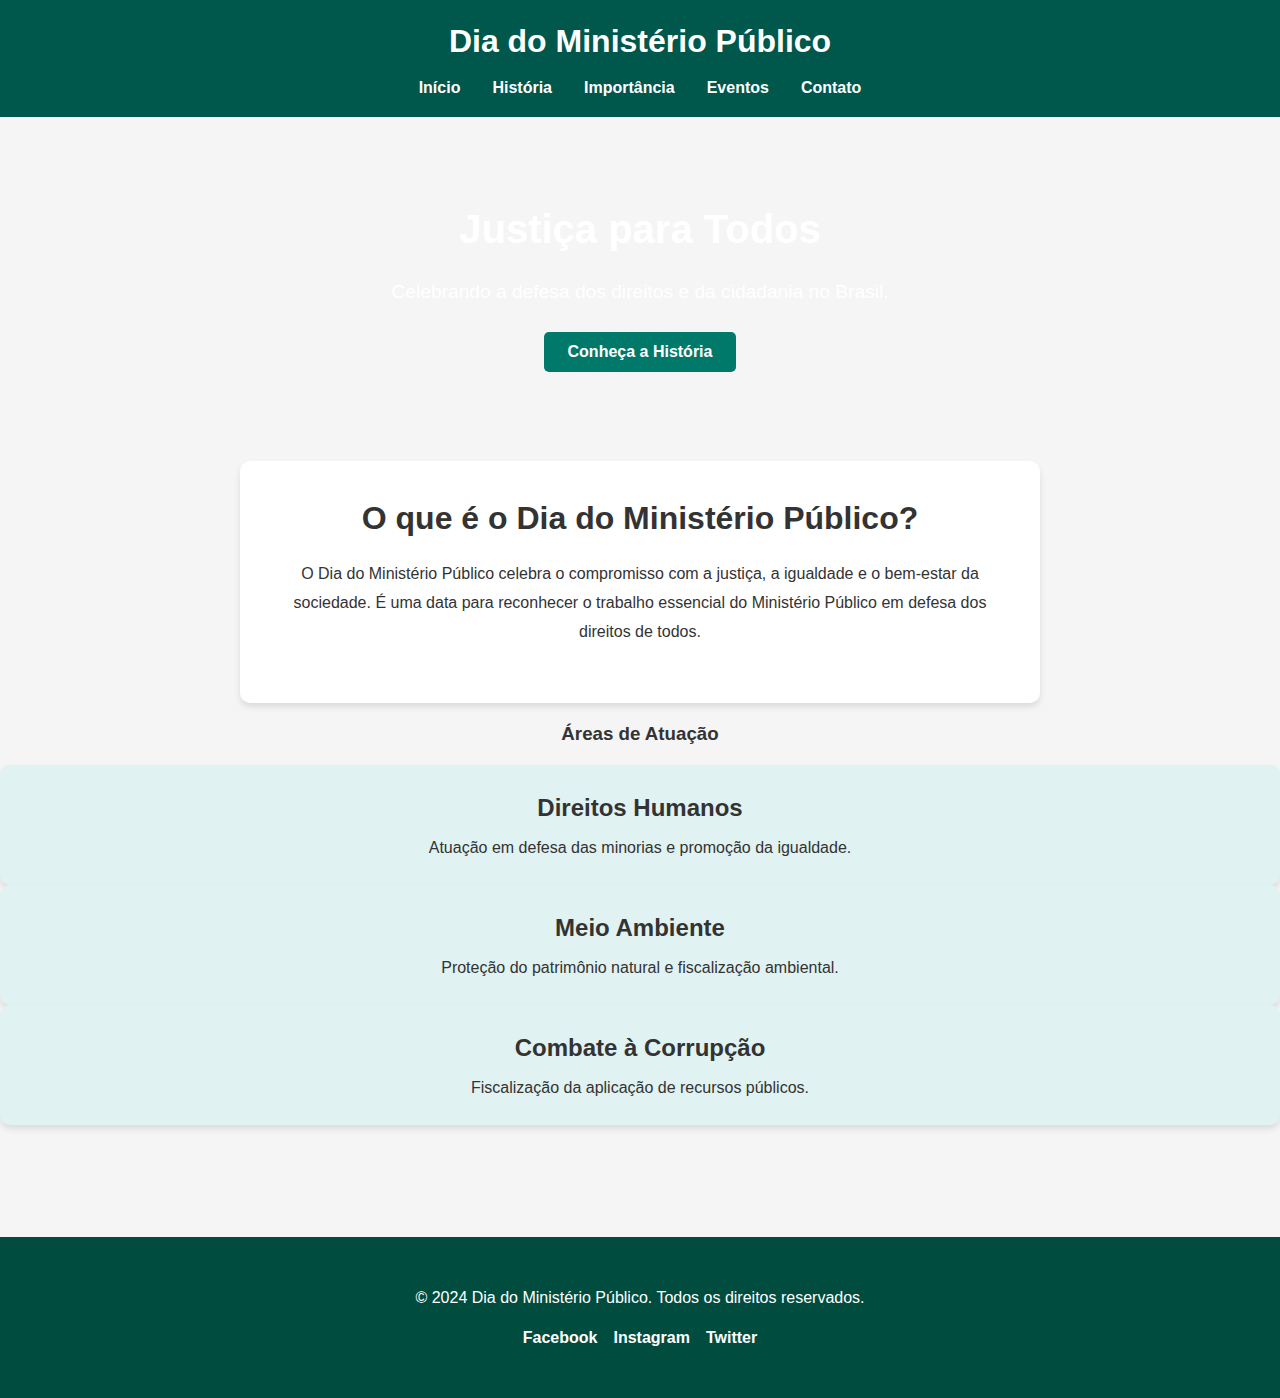
<file: index.html>
<!DOCTYPE html>
<html lang="pt-BR">
<head>
    <meta charset="UTF-8">
    <meta name="viewport" content="width=device-width, initial-scale=1.0">
    <title>Dia do Ministério Público</title>
    <link rel="stylesheet" href="styles.css">
</head>
<body>
    <header>
        <div class="logo">
            <h1>Dia do Ministério Público</h1>
        </div>
        <nav>
            <ul>
                <li><a href="index.html">Início</a></li>
                <li><a href="historia.html">História</a></li>
                <li><a href="importancia.html">Importância</a></li>
                <li><a href="eventos.html">Eventos</a></li>
                <li><a href="contato.html">Contato</a></li>
            </ul>
        </nav>
    </header>

    <section class="hero">
        <div class="hero-text">
            <h2>Justiça para Todos</h2>
            <p>Celebrando a defesa dos direitos e da cidadania no Brasil.</p>
            <a href="historia.html" class="btn">Conheça a História</a>
        </div>
    </section>

    <main>
        <section class="about">
            <h3>O que é o Dia do Ministério Público?</h3>
            <p>
                O Dia do Ministério Público celebra o compromisso com a justiça, a igualdade e o bem-estar da sociedade.
                É uma data para reconhecer o trabalho essencial do Ministério Público em defesa dos direitos de todos.
            </p>
        </section>

        <section class="features">
            <div class="tamanho">
                <h3>Áreas de Atuação</h3>
            </div>
            <div class="cards">
                <div class="card">
                    <h4>Direitos Humanos</h4>
                    <p>Atuação em defesa das minorias e promoção da igualdade.</p>
                </div>
                <div class="card">
                    <h4>Meio Ambiente</h4>
                    <p>Proteção do patrimônio natural e fiscalização ambiental.</p>
                </div>
                <div class="card">
                    <h4>Combate à Corrupção</h4>
                    <p>Fiscalização da aplicação de recursos públicos.</p>
                </div>
            </div>
        </section>
    </main>

    <footer>
        <p>&copy; 2024 Dia do Ministério Público. Todos os direitos reservados.</p>
        <ul class="social">
            <li><a href="#">Facebook</a></li>
            <li><a href="#">Instagram</a></li>
            <li><a href="#">Twitter</a></li>
        </ul>
    </footer>
</body>
</html>
</file>
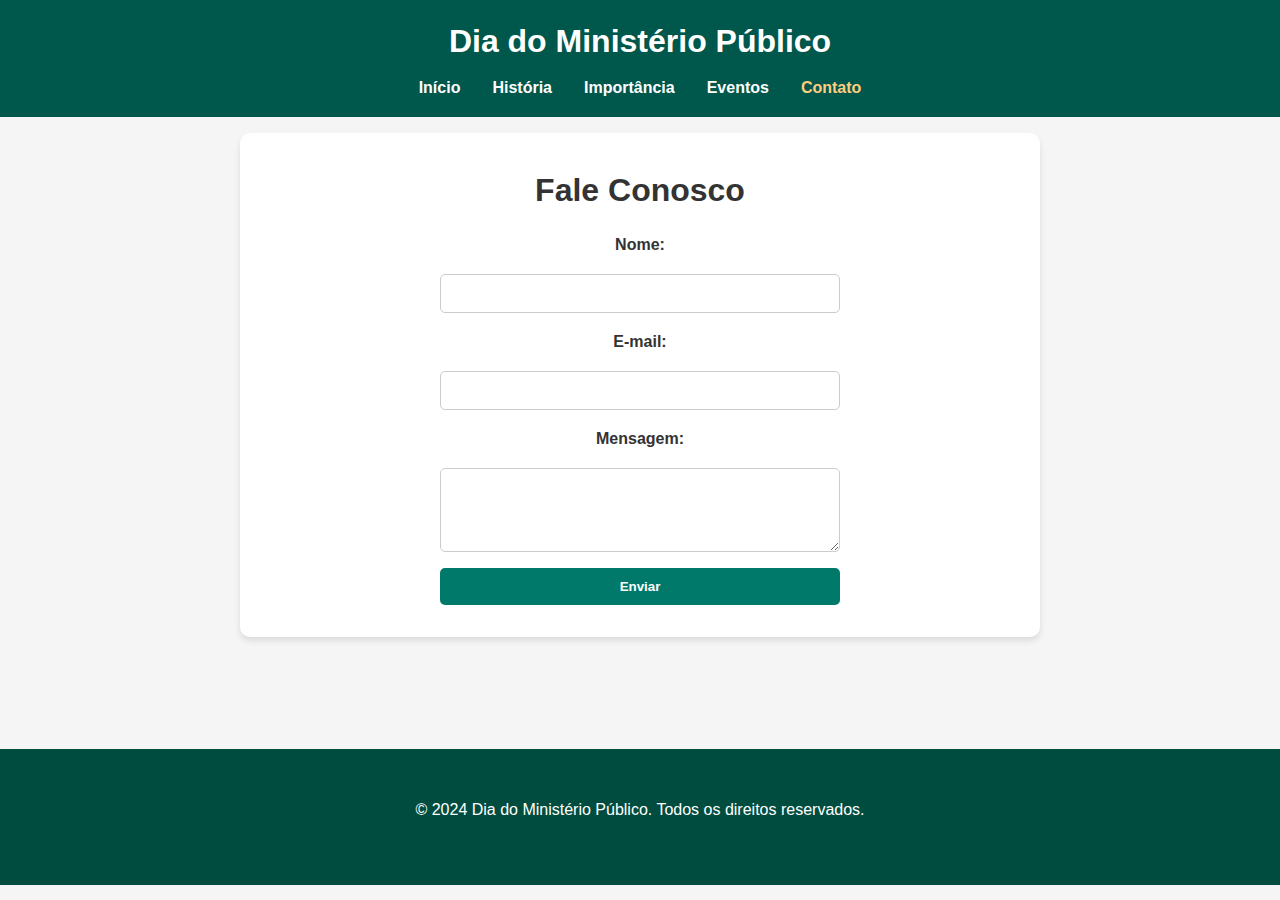
<file: contato.html>
<!DOCTYPE html>
<html lang="pt-BR">
<head>
    <meta charset="UTF-8">
    <meta name="viewport" content="width=device-width, initial-scale=1.0">
    <title>Contato - Ministério Público</title>
    <link rel="stylesheet" href="styles.css">
</head>
<body>
    <header>
        <div class="logo">
            <h1>Dia do Ministério Público</h1>
        </div>
        <nav>
            <ul>
                <li><a href="index.html">Início</a></li>
                <li><a href="historia.html">História</a></li>
                <li><a href="importancia.html">Importância</a></li>
                <li><a href="eventos.html">Eventos</a></li>
                <li><a href="contato.html" class="active">Contato</a></li>
            </ul>
        </nav>
    </header>

    <main>
        <section class="contact">
            <h2>Fale Conosco</h2>
            <form action="#">
                <label for="name">Nome:</label>
                <input type="text" id="name" name="name" required>

                <label for="email">E-mail:</label>
                <input type="email" id="email" name="email" required>

                <label for="message">Mensagem:</label>
                <textarea id="message" name="message" rows="4" required></textarea>

                <button type="submit">Enviar</button>
            </form>
        </section>
    </main>

    <footer>
        <p>&copy; 2024 Dia do Ministério Público. Todos os direitos reservados.</p>
    </footer>
</body>
</html>
</file>
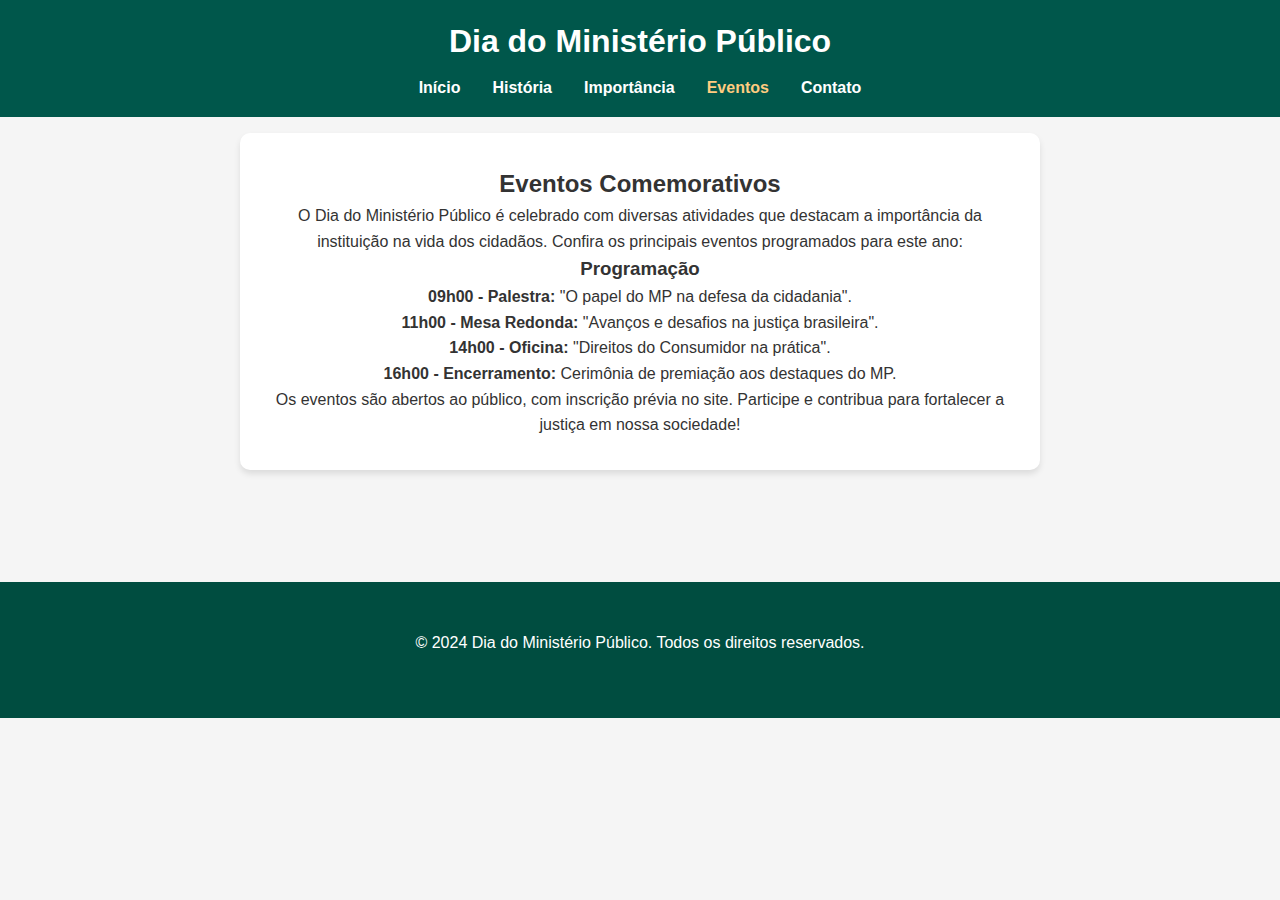
<file: eventos.html>
<!DOCTYPE html>
<html lang="pt-BR">
<head>
    <meta charset="UTF-8">
    <meta name="viewport" content="width=device-width, initial-scale=1.0">
    <title>Eventos do Ministério Público</title>
    <link rel="stylesheet" href="styles.css">
</head>
<body>
    <header>
        <div class="logo">
            <h1>Dia do Ministério Público</h1>
        </div>
        <nav>
            <ul>
                <li><a href="index.html">Início</a></li>
                <li><a href="historia.html">História</a></li>
                <li><a href="importancia.html">Importância</a></li>
                <li><a href="eventos.html" class="active">Eventos</a></li>
                <li><a href="contato.html">Contato</a></li>
            </ul>
        </nav>
    </header>

    <main>
        <section class="events">
            <h2>Eventos Comemorativos</h2>
            <p>
                O Dia do Ministério Público é celebrado com diversas atividades que destacam a importância
                da instituição na vida dos cidadãos. Confira os principais eventos programados para este ano:
            </p>
            <h3>Programação</h3>
            <ul class="lista">
                <li><strong>09h00 - Palestra:</strong> "O papel do MP na defesa da cidadania".</li>
                <li><strong>11h00 - Mesa Redonda:</strong> "Avanços e desafios na justiça brasileira".</li>
                <li><strong>14h00 - Oficina:</strong> "Direitos do Consumidor na prática".</li>
                <li><strong>16h00 - Encerramento:</strong> Cerimônia de premiação aos destaques do MP.</li>
            </ul>
            <p>
                Os eventos são abertos ao público, com inscrição prévia no site. Participe e contribua para
                fortalecer a justiça em nossa sociedade!
            </p>
        </section>
    </main>

    <footer>
        <p>&copy; 2024 Dia do Ministério Público. Todos os direitos reservados.</p>
    </footer>
</body>
</html>
</file>
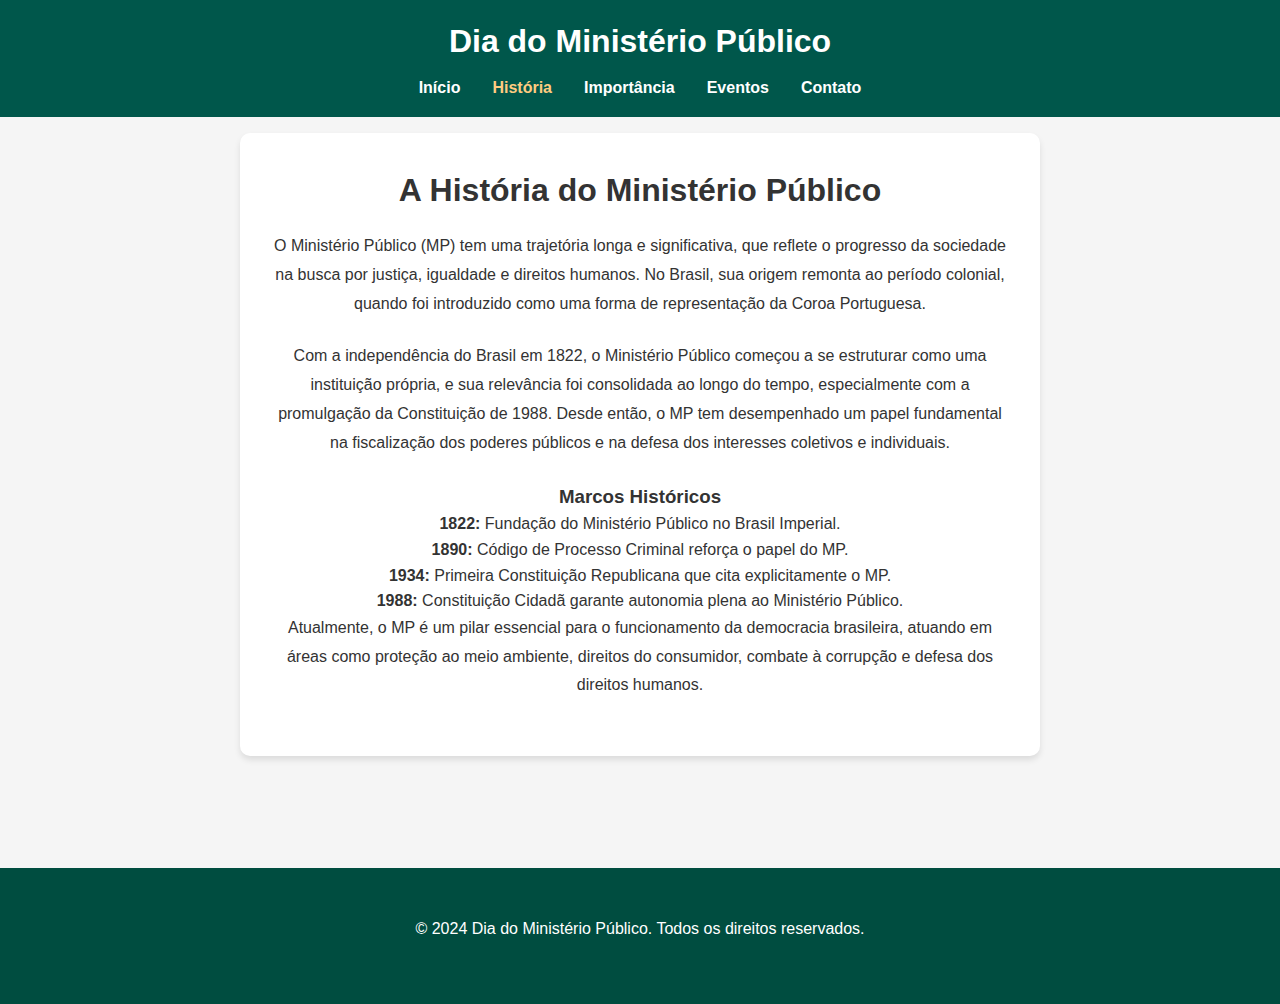
<file: historia.html>
<!DOCTYPE html>
<html lang="pt-BR">
<head>
    <meta charset="UTF-8">
    <meta name="viewport" content="width=device-width, initial-scale=1.0">
    <title>História do Ministério Público</title>
    <link rel="stylesheet" href="styles.css">
</head>
<body>
    <header>
        <div class="logo">
            <h1>Dia do Ministério Público</h1>
        </div>
        <nav>
            <ul>
                <li><a href="index.html">Início</a></li>
                <li><a href="historia.html" class="active">História</a></li>
                <li><a href="importancia.html">Importância</a></li>
                <li><a href="eventos.html">Eventos</a></li>
                <li><a href="contato.html">Contato</a></li>
            </ul>
        </nav>
    </header>

    <main>
        <section class="history">
            <h2>A História do Ministério Público</h2>
            <p>
                O Ministério Público (MP) tem uma trajetória longa e significativa, que reflete o progresso
                da sociedade na busca por justiça, igualdade e direitos humanos. No Brasil, sua origem remonta ao
                período colonial, quando foi introduzido como uma forma de representação da Coroa Portuguesa.
            </p>
            <p>
                Com a independência do Brasil em 1822, o Ministério Público começou a se estruturar como uma
                instituição própria, e sua relevância foi consolidada ao longo do tempo, especialmente com a
                promulgação da Constituição de 1988. Desde então, o MP tem desempenhado um papel fundamental
                na fiscalização dos poderes públicos e na defesa dos interesses coletivos e individuais.
            </p>
            <h3>Marcos Históricos</h3>
            <ul class="lista">
                <li><strong>1822:</strong> Fundação do Ministério Público no Brasil Imperial.</li>
                <li><strong>1890:</strong> Código de Processo Criminal reforça o papel do MP.</li>
                <li><strong>1934:</strong> Primeira Constituição Republicana que cita explicitamente o MP.</li>
                <li><strong>1988:</strong> Constituição Cidadã garante autonomia plena ao Ministério Público.</li>
            </ul>
            <p>
                Atualmente, o MP é um pilar essencial para o funcionamento da democracia brasileira, atuando
                em áreas como proteção ao meio ambiente, direitos do consumidor, combate à corrupção e
                defesa dos direitos humanos.
            </p>
        </section>
    </main>

    <footer>
        <p>&copy; 2024 Dia do Ministério Público. Todos os direitos reservados.</p>
    </footer>
</body>
</html>
</file>
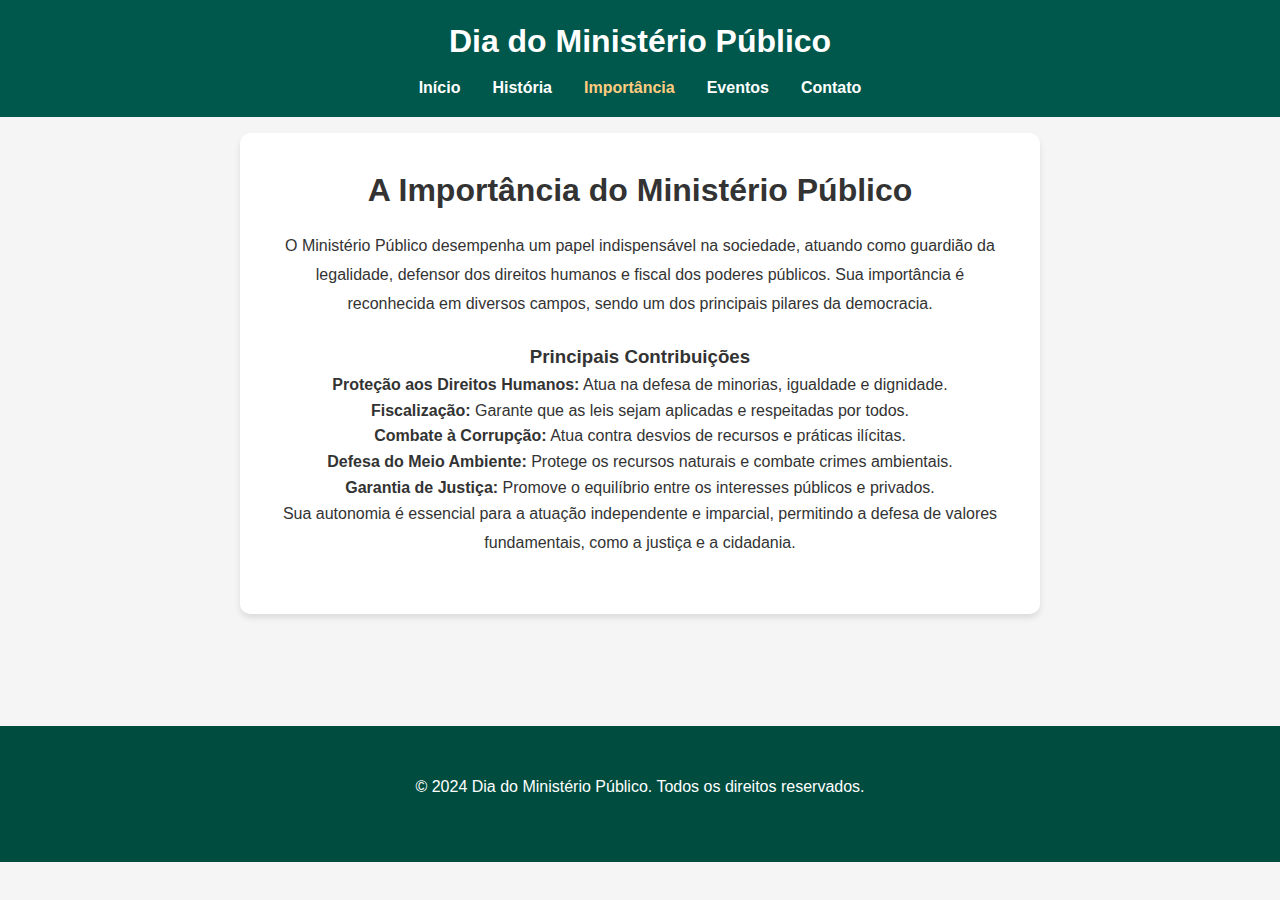
<file: importancia.html>
<!DOCTYPE html>
<html lang="pt-BR">
<head>
    <meta charset="UTF-8">
    <meta name="viewport" content="width=device-width, initial-scale=1.0">
    <title>Importância do Ministério Público</title>
    <link rel="stylesheet" href="styles.css">
</head>
<body>
    <header>
        <div class="logo">
            <h1>Dia do Ministério Público</h1>
        </div>
        <nav>
            <ul>
                <li><a href="index.html">Início</a></li>
                <li><a href="historia.html">História</a></li>
                <li><a href="importancia.html" class="active">Importância</a></li>
                <li><a href="eventos.html">Eventos</a></li>
                <li><a href="contato.html">Contato</a></li>
            </ul>
        </nav>
    </header>

    <main>
        <section class="importance">
            <h2>A Importância do Ministério Público</h2>
            <p>
                O Ministério Público desempenha um papel indispensável na sociedade, atuando como guardião
                da legalidade, defensor dos direitos humanos e fiscal dos poderes públicos. Sua importância
                é reconhecida em diversos campos, sendo um dos principais pilares da democracia.
            </p>
            <h3>Principais Contribuições</h3>
            <ul class="lista">
                <li><strong>Proteção aos Direitos Humanos:</strong> Atua na defesa de minorias, igualdade e dignidade.</li>
                <li><strong>Fiscalização:</strong> Garante que as leis sejam aplicadas e respeitadas por todos.</li>
                <li><strong>Combate à Corrupção:</strong> Atua contra desvios de recursos e práticas ilícitas.</li>
                <li><strong>Defesa do Meio Ambiente:</strong> Protege os recursos naturais e combate crimes ambientais.</li>
                <li><strong>Garantia de Justiça:</strong> Promove o equilíbrio entre os interesses públicos e privados.</li>
            </ul>
            <p>
                Sua autonomia é essencial para a atuação independente e imparcial, permitindo a defesa de
                valores fundamentais, como a justiça e a cidadania.
            </p>
        </section>
    </main>

    <footer>
        <p>&copy; 2024 Dia do Ministério Público. Todos os direitos reservados.</p>
    </footer>
</body>
</html>
</file>
<file: styles.css>
* {
    margin: 0;
    padding: 0;
    box-sizing: border-box;
}

body {
    font-family: 'Arial', sans-serif;
    line-height: 1.6;
    color: #333;
    background-color: #f5f5f5; 
    margin: 0;
}

header {
    background-color: #00574b; 
    color: #fff;
    padding: 1rem 0;
    text-align: center;
}

header .logo h1 {
    font-size: 2rem;
    margin-bottom: 0.5rem;
}

nav ul {
    list-style: none;
    display: flex;
    justify-content: center;
    padding: 0;
}

nav ul li {
    margin: 0 1rem;
}

nav ul li a {
    text-decoration: none;
    color: #fff;
    font-weight: bold;
    transition: color 0.3s ease;
}

nav ul li a:hover,
nav ul li a.active {
    color: #ffcc80;
}

.hero {
    background: url('https://blog.escavador.com/storage/cover/2021/08/25/vY5SHlK7bXcGngoKXbkTNdbAdGVlkIXjxVgDikSh.jpg') no-repeat center center/cover;
    color: #fff;
    text-align: center;
    padding: 5rem 1rem;
}

.hero h2 {
    font-size: 2.5rem;
    margin-bottom: 1rem;
}

.hero p {
    font-size: 1.2rem;
    margin-bottom: 2rem;
}

.btn {
    background-color: #00796b; 
    color: #fff;
    text-decoration: none;
    padding: 0.7rem 1.5rem;
    border-radius: 5px;
    font-weight: bold;
    transition: background-color 0.3s ease;
}

.btn:hover {
    background-color: #004d40;
}

.about,
.importance,
.history,
.contact {
    padding: 2rem;
    text-align: center;
    background-color: #ffffff; 
    color: #333; 
    margin: 1rem auto;
    box-shadow: 0 4px 6px rgba(0, 0, 0, 0.1);
    border-radius: 10px;
    max-width: 800px;
}

.about h3,
.importance h2,
.history h2,
.contact h2 {
    font-size: 2rem;
    margin-bottom: 1rem;
}

.about p,
.importance p,
.history p {
    font-size: 1rem;
    line-height: 1.8;
    margin-bottom: 1.5rem;
}

.services .cards {
    display: flex;
    justify-content: space-between;
    flex-wrap: wrap;
    gap: 1rem;
    margin: 2rem auto;
    max-width: 900px;
}

.card {
    background-color: #e0f2f1;
    padding: 1.5rem;
    border-radius: 10px;
    text-align: center;
    flex: 1;
    min-width: 250px;
    box-shadow: 0 4px 6px rgba(0, 0, 0, 0.1);
}

.card h4 {
    font-size: 1.5rem;
    margin-bottom: 0.5rem;
}

.card p {
    font-size: 1rem;
}

.events {
    padding: 2rem;
    background-color: #fff;
    text-align: center;
    margin: 1rem auto;
    box-shadow: 0 4px 6px rgba(0, 0, 0, 0.1);
    border-radius: 10px;
    max-width: 800px;
}

form {
    display: flex;
    flex-direction: column;
    gap: 1rem;
    margin: 0 auto;
    max-width: 400px;
}

form label {
    font-weight: bold;
}

form input,
form textarea {
    width: 100%;
    padding: 0.7rem;
    border: 1px solid #ccc;
    border-radius: 5px;
}

form button {
    background-color: #00796b;
    color: #fff;
    padding: 0.7rem;
    border: none;
    border-radius: 5px;
    font-weight: bold;
    cursor: pointer;
    transition: background-color 0.3s ease;
}

form button:hover {
    background-color: #004d40;
}

footer {
    background-color: #004d40;
    color: #fff;
    text-align: center;
    padding: 3rem;
    margin-top: 7rem;
}

footer p {
    margin-bottom: 0.9rem;
}

footer ul {
    list-style: none;
    display: flex;
    justify-content: center;
    gap: 1rem;
    padding: 0;
}

footer ul li a {
    color: #fff;
    text-decoration: none;
    font-weight: bold;
}

footer ul li a:hover {
    color: #80cbc4;;
}
.tamanho{
max-width: 800px;
margin: 1rem auto;
text-align: center;
}
.lista{
    list-style-type: none;
}
</file>
